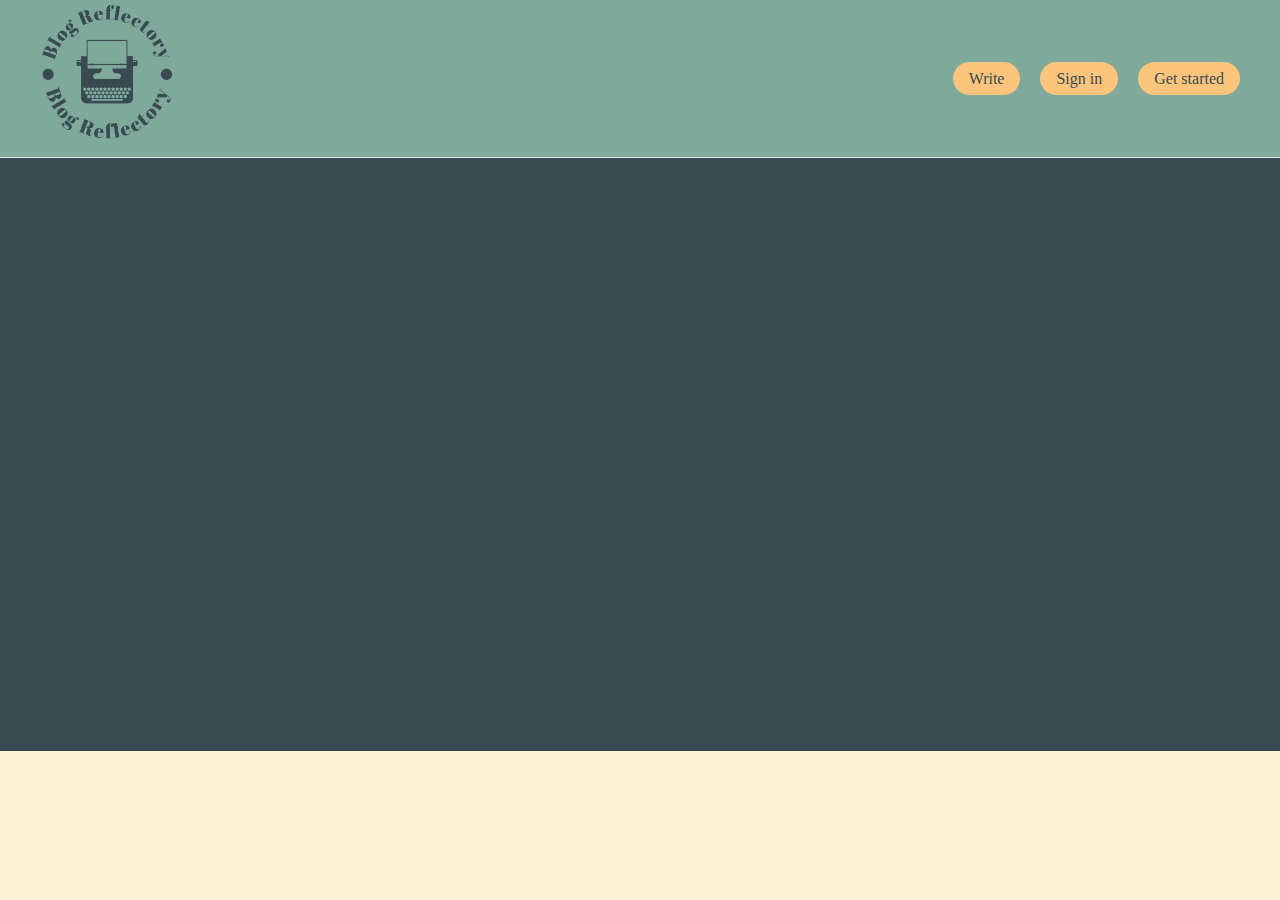
<file: index.html>
<!DOCTYPE html>
<html lang="en">
<head>
    <meta charset="UTF-8">
    <meta name="viewport" content="width=device-width, initial-scale=1.0">
    <title>Blog Reflectory - Landing Page</title>
    <link rel="stylesheet" href="css/landing.css">
</head>
<body>
    <!-- Navbar -->
    <nav class="navbar">
        <div class="logo">
            <a href="index.html">
                <img src="images/logo-.png" alt="Logo">
            </a>
        </div>
        <ul class="nav-links">
            <li><a href="register.html" class="nav-button">Write</a></li>
            <li><a href="login.html" class="nav-button">Sign in</a></li>
            <li><a href="register.html" class="nav-button">Get started</a></li>
        </ul>
        
    </nav>

    <!-- Hero Section -->
    <section class="hero">
        <div class="hero-content">
            <h1>Blog
            Reflectory</h1>
            <p>A Place to Reflect, Write, and Inspire Change Through Words.</p>
            <a href="register.html" class="start-reading-btn">Start reading</a>
        </div>
        <div class="hero-image">
            <img src="images/hero_img.png" alt="Hero Image">
        </div>
    </section>

    <script src="javascript/landing.js"></script>
</body>
</html>
</file>
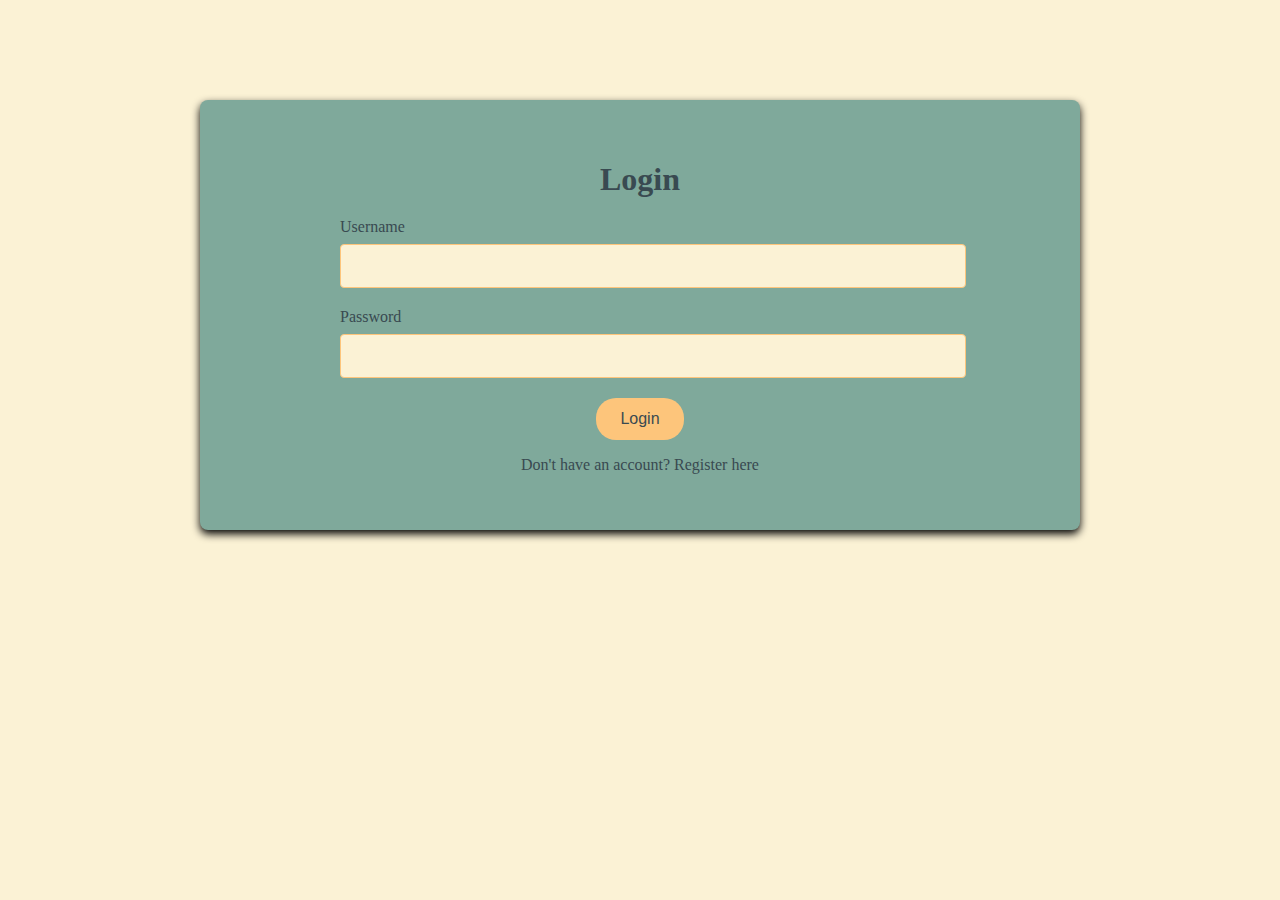
<file: dashboard.html>
<!DOCTYPE html>
<html lang="en">
<head>
    <meta charset="UTF-8">
    <meta name="viewport" content="width=device-width, initial-scale=1.0">
    <title>Dashboard</title>
    <link rel="stylesheet" href="css/dashboard.css">
    <!-- CKEditor 5 -->
    <script src="https://cdn.ckeditor.com/ckeditor5/36.0.1/classic/ckeditor.js" id="ckeditor-script"></script>
</head>
<body>
    <!-- Navbar -->
    <div class="navbar">
        <div class="logo">
            <a href="index.html">
                <img src="images/logo-f.png" alt="Logo">
            </a>
        </div>
        <div class="navbar-right">
            <a href="homePage.html" class="nav-link">Home</a>
            <button class="nav-button" id="createPostButton">Create New Post</button>
            <button class="nav-button logout-button" id="logoutButton">Logout</button>
        </div>
    </div>

    <!-- Content -->
     <div class="big-section">
    <div class="content">
        <h2>Your Blog Posts</h2>
        <div class="posts-grid" id="postsGrid">
            <!-- Posts will be displayed here -->
        </div>
    </div>
    </div>

    <!-- Create Post Modal -->
    <div id="createPostModal" class="modal">
        <div class="modal-content">
            <span class="close">&times;</span>
            <h2>Create New Post</h2>
            <form id="createPostForm">
                <label for="title">Title:</label>
                <input type="text" id="title" name="title" required>

                <label for="subtitle">Subtitle:</label>
                <input type="text" id="subtitle" name="subtitle" required>

                <label for="imageLink">Image Link:</label>
                <input type="text" id="imageLink" name="imageLink">

                <label for="content">Content:</label>
                <textarea id="content" name="content" style="display: none;"></textarea>

                <button type="submit">Submit</button>
                <div class="success-message" id="successMessage">Post created successfully!</div>
            </form>
        </div>
    </div>

    <!-- Script -->
    <script src="javascript/dashboard.js"></script>
</body>
</html>
</file>
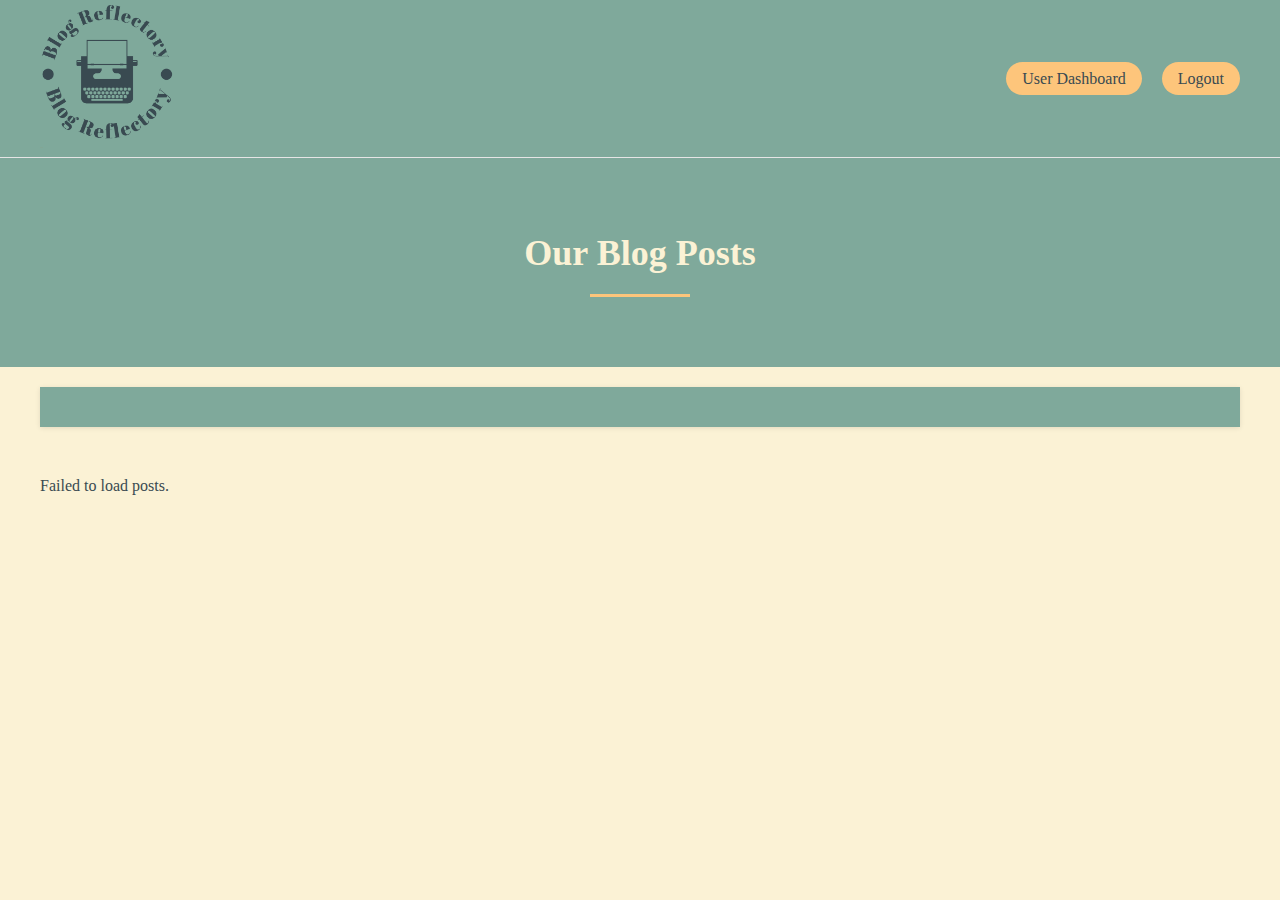
<file: homePage.html>
<!DOCTYPE html>
<html lang="en">
<head>
    <meta charset="UTF-8">
    <meta name="viewport" content="width=device-width, initial-scale=1.0">
    <title>Blog Home</title>
    <link rel="stylesheet" href="css/home.css">
</head>
<body>
    <!-- Navbar -->
    <nav class="navbar">
        <div class="logo">
            <a href="index.html">
                <img src="images/logo-.png" alt="Logo">
            </a>
        </div>
        <ul class="nav-links">
            <li><a href="dashboard.html" class="btn">User Dashboard</a></li>
            <li><a href="#" id="logoutBtn" class="btn">Logout</a></li>
        </ul>
        <div class="hamburger">
            <i class="fas fa-bars"></i> <!-- Font Awesome menu icon -->
        </div>
    </nav>

    <!-- Hero Section -->
    <section class="hero">
        <h1>Our Blog Posts</h1>
        <hr class="divider">
    </section>

    <!-- Featured Post Section -->
     <section class ="posts">
    <section class="featured-post-container" id="featuredPostContainer">
        <!-- Featured post will be dynamically generated here -->
    </section>

    <!-- Posts Section -->
    <section class="posts-container" id="postsContainer">
        <!-- Posts will be dynamically generated here -->
    </section>
</section>

    <script src="javascript/home.js"></script>
</body>
</html>
</file>
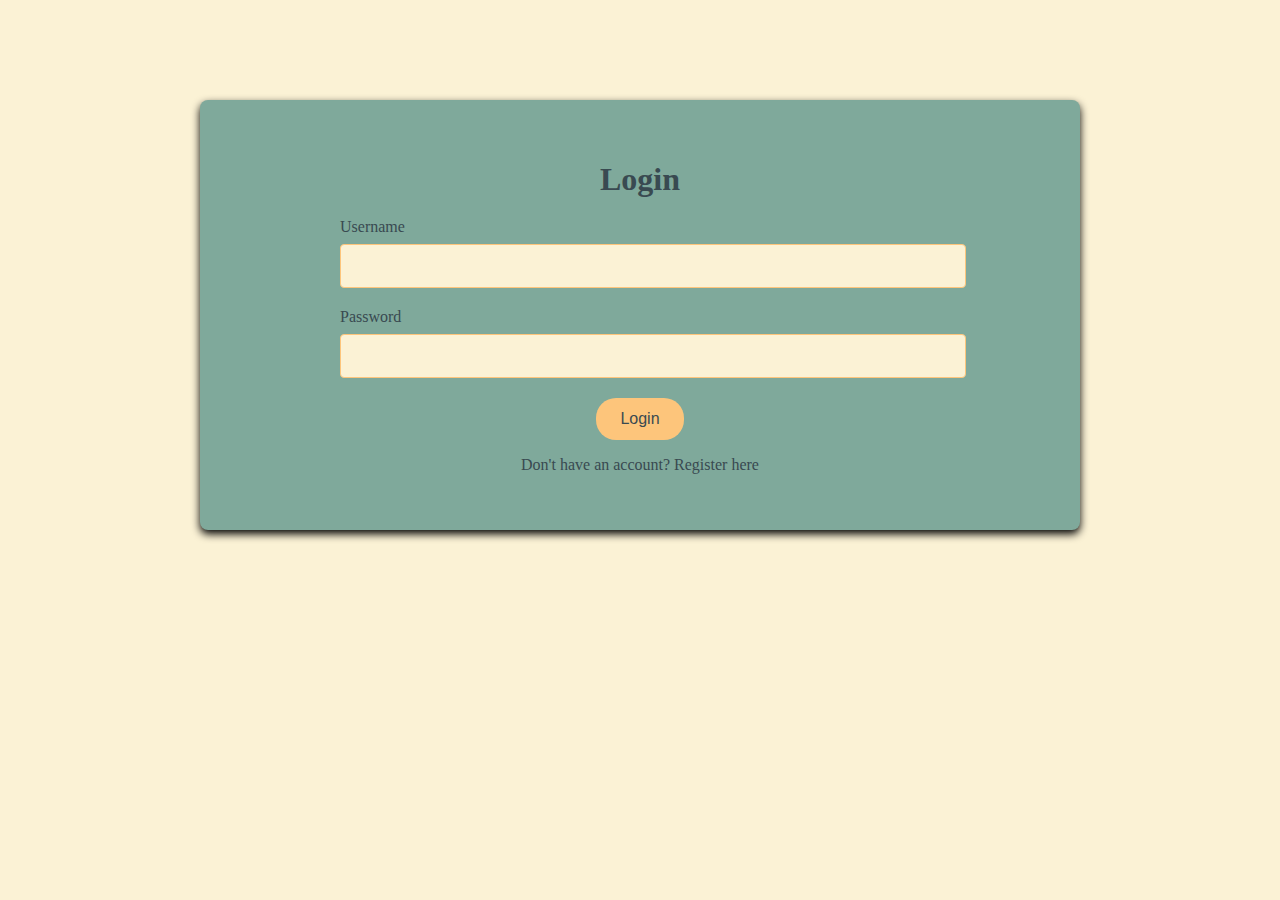
<file: login.html>
<!DOCTYPE html>
<html lang="en">
<head>
    <meta charset="UTF-8">
    <meta name="viewport" content="width=device-width, initial-scale=1.0">
    <title>Blog Reflectory - Login</title>
    <link rel="stylesheet" href="css/login.css">
</head>
<body>
    <div class="container">
        <div class="form-container">
            <h1>Login</h1>
            <form id="login-form">
                <div class="input-group">
                    <label for="username">Username</label>
                    <input type="text" id="username" name="username" required>
                    <small id="usernameError" class="error-message"></small> <!-- Error message for Username -->
                </div>
                <div class="input-group">
                    <label for="password">Password</label>
                    <input type="password" id="password" name="password" required>
                    <small id="passwordError" class="error-message"></small> <!-- Error message for Password -->
                </div>
                <button type="submit" class="glow-on-hover">Login</button>
            </form>
            <p>Don't have an account? <a href="register.html">Register here</a></p>
        </div>
    </div>
    <script src="javascript/login.js"></script>
</body>
</html>
</file>
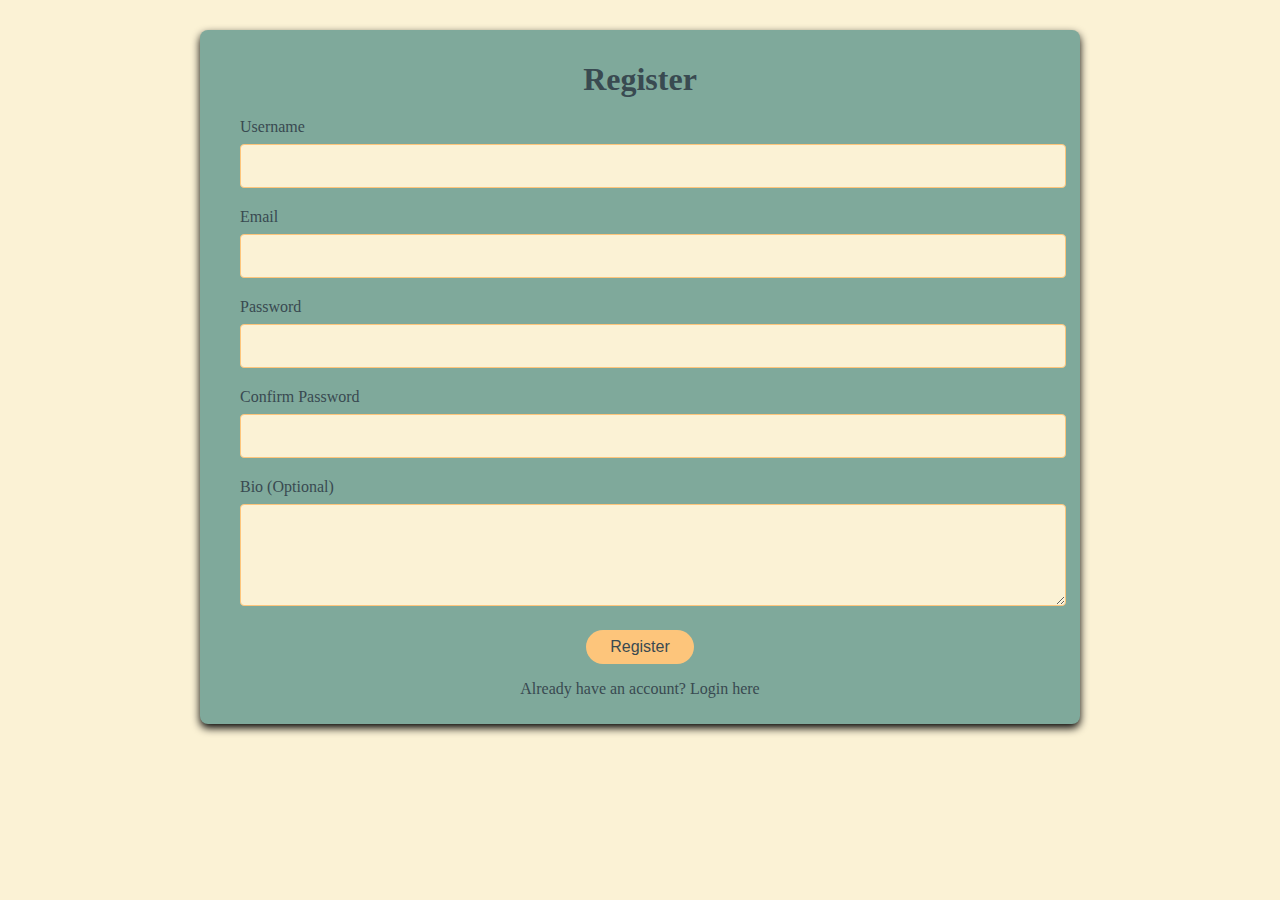
<file: register.html>
<!DOCTYPE html>
<html lang="en">
<head>
    <meta charset="UTF-8">
    <meta name="viewport" content="width=device-width, initial-scale=1.0">
    <title>Blog Reflectory - Register</title>
    <link rel="stylesheet" href="css/register.css">
</head>
<body>
    <div class="container">
        <h1>Register</h1>
        <form id="registerForm">
            <div class="input-group">
                <label for="username">Username</label>
                <input type="text" id="username" name="username" required>
            </div>
            <div class="input-group">
                <label for="email">Email</label>
                <input type="email" id="email" name="email" required>
            </div>
            <div class="input-group">
                <label for="password">Password</label>
                <input type="password" id="password" name="password" required>
            </div>
            <div class="input-group">
                <label for="confirmPassword">Confirm Password</label>
                <input type="password" id="confirmPassword" name="confirmPassword" required>
            </div>
            <div class="input-group">
                <label for="bio">Bio (Optional)</label>
                <textarea id="bio" name="bio" rows="4"></textarea>
            </div>
            <button type="submit" class="glow-button">Register</button>
        </form>
        <p class="login-link">Already have an account? <a href="/login.html">Login here</a></p>
    </div>
    <script src="javascript/register.js"></script>
</body>
</html>
</file>
<file: css/landing.css>
/* General Styles */
body {
    margin: 0;
    padding: 0;
    font-family: 'Georgia', serif;
    background-color: #fbf2d5; /* Use third-color for background */
    color: #394a51; /* Use first-color for text */
}

/* Navbar Styles */
.navbar {
    display: flex;
    justify-content: space-between;
    align-items: center;
    padding: 5px 40px;
    background-color: #7fa99b; /* Use second-color for navbar */
    border-bottom: 1px solid #e5e5e5;
    position: relative;
    z-index: 1000;
}

.logo img {
    height: 143px;
}

.nav-links {
    list-style: none;
    display: flex;
    align-items: center;
}

.nav-links li {
    margin-left: 20px;
}

.nav-links a {
    font-size: 16px;
    font-weight: 500;
    color: #394a51; /* Use first-color for text */
    background-color: #fdc57b; /* Use fourth-color for button background */
    padding: 8px 16px;
    border-radius: 20px;
    text-decoration: none;
    transition: background-color 0.3s, color 0.3s;
}

.nav-links a:hover {
    background-color: #394a51; /* Use first-color for hover background */
    color: #fff; /* White text on hover */
}

/* Hero Section Styles */
.hero {
    display: flex;
    justify-content: space-between;
    align-items: center;
    padding: 60px 40px;
    background-color: #394a51; /* Use first-color for hero background */
    position: relative;
    overflow: hidden;
}

.hero-content {
    max-width: 50%;
    z-index: 1;
    color: #fbf2d5; /* Use third-color for text */
}

.hero-content h1 {
    font-size: 4rem;
    font-weight: 700;
    margin-bottom: px;
    line-height: 1.2;
    opacity: 0;
    animation: fadeInUp 1s forwards;
}

.hero-content p {
    font-size: 1.25rem;
    margin-bottom: 40px;
    opacity: 0;
    animation: fadeInUp 1s 0.5s forwards;
}

.start-reading-btn {
    background-color: #fdc57b; /* Use fourth-color for button background */
    color: #394a51; /* Use first-color for text */
    padding: 14px 28px;
    border-radius: 30px;
    font-size: 18px;
    font-weight: 500;
    opacity: 0;
    animation: fadeInUp 1s 1s forwards;
    text-decoration: none;
    transition: background-color 0.3s, color 0.3s;
}

.start-reading-btn:hover {
    background-color: #394a51; /* Use first-color for hover background */
    color: #fff; /* White text on hover */
}

.hero-image {
    position: relative;
    z-index: 0;
    margin-left: 20px; /* Add margin to avoid overlap */
}

.hero-image img {
    max-width: 100%;
    height: auto;
    padding-top: 20px;
    opacity: 0;
    transform: scale(1.1);
    animation: fadeInZoom 1.5s forwards;
}

/* Animations */
@keyframes fadeInUp {
    from {
        opacity: 0;
        transform: translateY(20px);
    }
    to {
        opacity: 1;
        transform: translateY(0);
    }
}

@keyframes fadeInZoom {
    from {
        opacity: 0;
        transform: scale(1.1);
    }
    to {
        opacity: 1;
        transform: scale(1);
    }
}

/* Media Queries */

/* For tablets and larger phones */
@media (max-width: 768px) {
    body {
        padding: 0 20px;
    }

    .navbar {
        flex-direction: column;
        align-items: center;
        padding: 20px;
    }

    .logo img {
        height: 100px;
    }

    .nav-links {
        flex-direction: column;
        align-items: center;
        margin-top: 20px;
        margin-right: 34px;

    }

    .nav-links li {
        margin: 10px 0;
    }

    .hero {
        flex-direction: column;
        text-align: center;
        padding: 40px 20px;
    }

    .hero-content {
        max-width: 100%;
    }

    .hero-content h1 {
        font-size: 2.5rem;
    }

    .hero-content p {
        font-size: 1rem;
    }

    .start-reading-btn {
        padding: 12px 24px;
        font-size: 16px;
    }

    .hero-image {
        margin-left: 0;
    }
}

/* For small screens and mobile devices */
@media (max-width: 480px) {
    .navbar {
        padding: 0 10px;
    }

    .logo img {
        height: 80px;
    }

    .nav-links {
        margin-top: 10px;
        margin-right: 34px;
    }

    .hero-content h1 {
        font-size: 1.75rem;
    }

    .hero-content p {
        font-size: 0.875rem;
    }

    .start-reading-btn {
        padding: 10px 20px;
        font-size: 14px;
    }
}
</file>
<file: css/dashboard.css>
/* Navbar */
.navbar {
    display: flex;
    justify-content: space-between;
    align-items: center;
    padding: 5px 40px;
    background-color: #394a51; /* Use second-color for navbar */
    border-bottom: 1px solid #e5e5e5;
    position: relative;
    z-index: 1000;
}

.nav-link, .nav-button {
    margin-right: 20px;
    text-decoration: none;
    color: #394a51; /* first-color */
    background-color: #fdc57b; /* fourth-color */
    padding: 8px 16px;
    border-radius: 20px;
    transition: background-color 0.3s, color 0.3s;
    border: none;
    cursor: pointer;
}

.nav-link:hover, .nav-button:hover {
    background-color: #394a51; /* first-color for hover background */
    color: #fff; /* White text on hover */
}

.logout-button {
    margin-right: 0;
}

.logo img {
    height: 143px;
}

.navbar-right {
    list-style: none;
    display: flex;
    align-items: center;
}

.navbar-right .nav-link {
    margin-left: 20px;
}

.navbar-right .nav-link {
    font-size: 16px;
    font-weight: 500;
    color: #394a51; /* Use first-color for text */
    background-color: #fdc57b; /* Use fourth-color for button background */
    padding: 8px 16px;
    border-radius: 20px;
    text-decoration: none;
    transition: background-color 0.3s, color 0.3s;
}

.navbar-right .nav-link:hover {
    background-color: #394a51; /* Use first-color for hover background */
    color: #fff; /* White text on hover */
}

.big-section {
    background-color: #7fa99b;
    min-height: 100vh;
}

/* Content */
.content {
    padding: 20px;
    max-width: 800px;
    margin: 0 auto;
    background-color: #fbf2d5; /* third-color */
}

.content h2 {
    text-align: center;
    margin-bottom: 20px;
    color: #394a51; /* first-color */
}

/* Posts Grid */
.posts-grid {
    display: grid;
    grid-template-columns: repeat(auto-fill, minmax(250px, 1fr));
    gap: 26px;
}

/* Post Card */
.post-card {
    border: 1px solid #7fa99b; /* second-color */
    border-radius: 5px;
    overflow: hidden;
    box-shadow: 0 2px 5px rgba(0, 0, 0, 0.1);
    background-color: #fff;
    transition: transform 0.3s;
}

.post-card:hover {
    transform: translateY(-5px);
}

.post-card img {
    width: 100%;
    height: auto;
}

.post-card h3 {
    padding: 10px 15px;
    margin: 0;
    font-size: 1.25em;
    color: #394a51; /* first-color */
    cursor: pointer;
}

.post-card p {
    padding: 0 15px 10px;
    color: #666;
}

.read-more {
    display: block;
    padding: 10px 15px;
    background-color: #394a51; /* first-color */
    color: #fbf2d5; /* third-color */
    text-align: center;
    text-decoration: none;
    border-bottom-left-radius: 5px;
    border-bottom-right-radius: 5px;
}

/* Modal */
.modal {
    display: none;
    position: fixed;
    z-index: 1;
    left: 0;
    top: 0;
    width: 100%;
    height: 100%;
    overflow: auto;
    background-color: rgba(0, 0, 0, 0.5);
    padding-top: 60px;
}

.modal-content {
    background-color: #fbf2d5; /* third-color */
    margin: 85px auto;
    padding: 15px 40px;
    border: 1px solid #7fa99b; /* second-color */
    width: 80%;
    max-width: 500px;
    border-radius: 10px;
    box-shadow: 0px 2px 10px rgba(0, 0, 0, 0.1);
}

.modal-content h2 {
    color: #394a51; /* first-color */
    margin-bottom: 20px;
    font-size: 24px;
}

.modal-content label {
    display: block;
    margin-bottom: 8px;
    font-weight: bold;
    color: #394a51; /* first-color */
}

.modal-content input, .modal-content textarea {
    width: 100%;
    padding: 10px;
    margin-bottom: 15px;
    border: 1px solid #7fa99b; /* second-color */
    border-radius: 5px;
    background-color: #fff;
    color: #394a51; /* first-color */
}

.modal-content button {
    background-color: #394a51; /* first-color */
    color: #fbf2d5; /* third-color */
    padding: 10px 15px;
    margin-top: 15px;
    border: none;
    border-radius: 5px;
    cursor: pointer;
    font-size: 16px;
    transition: background-color 0.3s, color 0.3s;
}

.modal-content button:hover {
    background-color: #7fa99b; /* second-color */
    color: #394a51; /* first-color */
}

.close {
    font-size: 28px;
    font-weight: bold;
    position: absolute;
    top: 10px;
    right: 20px;
    cursor: pointer;
    transition: color 0.3s;
}

/* Success Message */
.success-message {
    display: none;
    color: #394a51; /* first-color */
    margin-top: 10px;
}

/* Blur Effect */
.blur {
    filter: blur(5px);
}

/* Responsive Design */
@media (max-width: 1024px) {
    .navbar {
        padding: 5px 20px;
    }

    .logo img {
        height: 100px;
    }

    .navbar-right {
        flex-direction: column;
        align-items: flex-start;
    }

    .navbar-right .nav-link, .navbar-right .nav-button {
        margin-right: 0;
        margin-bottom: 10px;
    }

    .navbar-right .nav-link {
        margin-left: 0;
    }
}

@media (max-width: 768px) {
    .navbar {
        padding: 5px 10px;
    }

    .logo img {
        height: 80px;
    }

    .modal-content {
        padding: 15px;
        width: 90%;
    }

    .content {
        padding: 15px;
    }
}

@media (max-width: 480px) {
    .navbar {
        flex-direction: column;
        align-items: center;
        padding: 5px;
    }

    .logo img {
        height: 60px;
    }

    .navbar-right {
        flex-direction: column;
        align-items: center;
    }

    .navbar-right .nav-link, .navbar-right .nav-button {
        margin-bottom: 10px;
    }

    .modal-content {
        padding: 10px;
        width: 95%;
    }

    .content {
        padding: 10px;
        max-width: 100%;
    }

    .post-card h3 {
        font-size: 1em;
    }
}
</file>
<file: css/home.css>
/* General Styles */
body {
    margin: 0;
    padding: 0;
    font-family: 'Georgia', serif;
    background-color: #fbf2d5; /* Use third-color for background */
    color: #394a51; /* Use first-color for text */
}

/* Navbar Styles */
.navbar {
    display: flex;
    justify-content: space-between;
    align-items: center;
    padding: 5px 40px;
    background-color: #7fa99b; /* Use second-color for navbar */
    border-bottom: 1px solid #e5e5e5;
    position: relative;
    z-index: 1000;
}

.logo img {
    height: 143px;
}

.nav-links {
    list-style: none;
    display: flex;
    align-items: center;
}

.nav-links li {
    margin-left: 20px;
}

.nav-links a {
    font-size: 16px;
    font-weight: 500;
    color: #394a51; /* Use first-color for text */
    background-color: #fdc57b; /* Use fourth-color for button background */
    padding: 8px 16px;
    border-radius: 20px;
    text-decoration: none;
    transition: background-color 0.3s, color 0.3s;
}

.nav-links a:hover {
    background-color: #394a51; /* Use first-color for hover background */
    color: #fff; /* White text on hover */
}
/* Hamburger Menu */
.hamburger {
    display: none;
    cursor: pointer;
    font-size: 24px;
    color: #fbf2d5; /* Use third-color for icon */
}

.hamburger i {
    margin: 0;
    transition: color 0.3s ease;
}

.navbar.responsive .hamburger i {
    color: #394a51; /* Use first-color for icon in responsive mode */
    opacity: 0.8;
}

.navbar.responsive .nav-links {
    display: none;
    position: absolute;
    top: 60px;
    left: 0;
    width: 100%;
    background-color: #7fa99b; /* Use second-color for dropdown background */
    flex-direction: column;
    align-items: center;
    box-shadow: 0px 4px 10px rgba(0, 0, 0, 0.1);
    
}

.navbar.responsive .nav-links.active {
    display: flex;
}

.navbar.responsive .hamburger {
    display: flex;
    flex-direction: column;
    justify-content: center;
    align-items: center;
}



/* Hero Section */
.hero {
    text-align: center;
    padding: 50px 20px;
    background-color: #7fa99b; /* Use first-color for hero background */
    margin-bottom: 20px;
    /* border: 1px solid #394a51; Use first-color for border */
}

.hero h1 {
    font-size: 36px;
    margin-bottom: 10px;
    color: #fbf2d5; /* Use third-color for hero text */
}

.hero .divider {
    width: 100px;
    height: 3px;
    margin: 20px auto;
    background-color: #fdc57b; /* Use fourth-color for divider */
    border: none;
}

.posts{
    padding: 0 40px 0 40px;
}
/* Featured Post Section */
.featured-post-container {
    display: flex;
    align-items: center;
    padding: 20px;
    background-color: #7fa99b; /* Use second-color for background */
    margin-bottom: 30px;
    box-shadow: 0px 1px 5px rgba(0, 0, 0, 0.1);
}

.featured-post-card {
    display: flex;
    gap: 20px;
    max-width: 100%;
    margin: 0 auto;
}

.featured-post-image {
    width: 50%;
    height: auto;
    object-fit: cover;
    border-radius: 8px;
}

.featured-content-wrapper {
    flex: 1;
    padding: 20px;
}

.featured-content-wrapper h2 {
    font-size: 28px;
    margin-bottom: 10px;
    color: #fbf2d5; /* Use third-color for heading text */
    cursor: pointer;
}

.featured-content-wrapper p {
    margin-bottom: 15px;
    font-size: 16px;
    color: #f2f2f2; /* Use a lighter color for paragraph text */
}

.featured-content-wrapper .read-more {
    font-weight: bold;
    color: #fdc57b; /* Use fourth-color for read more links */
}

.author-name {
    font-size: 14px;
    color: #fff;
    font-weight: 900;
    margin-top: 10px;
}

/* Posts Section */
.posts-container {
    display: grid;
    grid-template-columns: repeat(auto-fill, minmax(300px, 1fr));
    gap: 30px;
    padding: 20px 0;
}

.post-card h3{
    color: #fbf2d5; /* Use third-color for post titles */
    cursor: pointer;
}
.post-card {
    background-color: #7fa99b; /* Use second-color for post card background */
    padding: 20px;
    box-shadow: 0px 1px 5px rgba(0, 0, 0, 0.1);
    border-radius: 8px;
    transition: transform 0.2s ease;
}

.post-card:hover {
    transform: translateY(-5px);
}

.post-image {
    width: 100%;
    height: 180px;
    object-fit: cover;
    border-radius: 8px;
    margin-bottom: 15px;
}

.post-title {
    font-size: 22px;
    margin-bottom: 10px;
    color: #fbf2d5; /* Use third-color for post titles */
    cursor: pointer;
}

.post-subtitle, .post-body {
    margin-bottom: 15px;
    font-size: 16px;
    color: #f2f2f2; /* Use a lighter color for post subtitle and body text */
}

/* Responsive Styles */
@media (max-width: 1200px) {
    .container {
        max-width: 95%;
    }
}

@media (max-width: 768px) {
    body {
        padding: 0 20px;
    }

    .navbar {
        flex-direction: column;
        align-items: center;
        padding: 20px;
    }

    .logo img {
        height: 100px;
        align-self: center;
    }

    .nav-links {
        flex-direction: column;
        align-items: center;
        margin-top: 20px;
    }

    .nav-links li {
        margin: 10px 0;
    }
    .hero {
        padding: 30px 15px;
    }

    .featured-post-card {
        flex-direction: column;
    }

    .featured-post-image {
        width: 100%;
    }

    .featured-content-wrapper p {
        font-size: 20px;
    }
    .posts-container {
        grid-template-columns: 1fr;
    }

    /* .post-card {
        padding: 15px;
    } */
}

@media (max-width: 480px) {
    .navbar {
        padding: 0 10px;
    }
    .posts{
        padding: 0;
    }
    .logo img {
        height: 80px;
        align-self: center;

    }
    .navbar .hamburger {
        display: flex;
    }

    .nav-links {
        margin-top: 10px;
    }
    body {
        padding: 0 10px;
    }

    .hero h1 {
        font-size: 28px;
    }

    .featured-content-wrapper h2 {
        font-size: 20px;
    }
    .featured-content-wrapper p {
        font-size: 14px;
    }

    .post-title {
        font-size: 20px;
    }
}
</file>
<file: css/login.css>
/* General Styles */
body {
    margin: 0;
    padding: 0;
    padding-top: 100px;
    font-family: 'Georgia', serif;
    background-color: #fbf2d5; /* Use third-color for background */
    color: #394a51; /* Use first-color for text */
}

.container {
    max-width: 800px;
    margin: 0 auto;
    padding: 40px;
    background-color: #7fa99b; /* Use second-color for container background */
    border-radius: 8px;
    box-shadow: 0 4px 8px rgba(0, 0.7, 0, 1);
}

.form-container {
    max-width: 600px;

    margin: 0 auto;
}

h1 {
    color: #394a51; /* Use first-color for headings */
    margin-bottom: 20px;
    font-size: 2rem;
    text-align: center;
}

/* Input Groups */
.input-group {
    margin-bottom: 20px;
}

.input-group label {
    display: block;
    font-size: 1rem;
    color: #394a51; /* Use first-color for labels */
    margin-bottom: 8px;
}

.input-group input {
    width: 100%;
    padding: 12px;
    border: 1px solid #fdc57b; /* Use fourth-color for borders */
    border-radius: 4px;
    font-size: 1rem;
    color: #394a51; /* Use first-color for text */
    background-color: #fbf2d5; /* Use third-color for input background */
}

.input-group input:focus {
    border-color: #7fa99b; /* Use second-color for focus border */
    outline: none;
}

.error-message {
    color: #e74c3c; /* Red color for error messages */
    font-size: 0.875rem;
    display: block;
    margin-top: 4px;
}

/* Buttons */
.glow-on-hover {
    background-color: #fdc57b; /* Use fourth-color for button background */
    color: #394a51; /* Use first-color for text */
    padding: 12px 24px;
    border-radius: 20px;
    font-size: 1rem;
    font-weight: 500;
    border: none;
    cursor: pointer;
    transition: all 0.3s ease;
    display: block;
    margin: 0 auto;
}

.glow-on-hover:hover {
    background-color: #394a51; /* Use first-color for hover background */
    color: #fff; /* White text on hover */
}

/* Links */
p {
    text-align: center;
}

p a {
    color: #394a51; /* Use second-color for links */
    text-decoration: none;
}

p a:hover {
    text-decoration: underline;
}

/* Media Queries */

/* For tablets and larger phones */
@media (max-width: 768px) {

    h1 {
        font-size: 1.5rem;
    }

    .input-group input {
        padding: 10px;
    }

    .glow-on-hover {
        padding: 10px 20px;
        font-size: 0.875rem;
    }
}

/* For small screens and mobile devices */
@media (max-width: 480px) {


    h1 {
        font-size: 1.25rem;
    }

    .input-group input {
        padding: 8px;
    }

    .glow-on-hover {
        padding: 8px 16px;
        font-size: 0.75rem;
    }
}
</file>
<file: css/register.css>
/* General Styles */
body {
    margin: 0;
    padding: 30px 0;
    font-family: 'Georgia', serif;
    background-color: #fbf2d5; /* Use third-color for background */
    color: #394a51; /* Use first-color for text */
}

.container {
    max-width: 800px;
    margin: 0 auto;
    padding: 10px 40px;
    background-color: #7fa99b; /* Use second-color for container background */
    border-radius: 8px;
    box-shadow: 0 4px 8px rgba(0, 0.7, 0, 1);
}
h1 {
    color: #394a51; /* Use first-color for headings */
    margin-bottom: 20px;
    font-size: 2rem;
    text-align: center;
}

/* Input Groups */
.input-group {
    margin-bottom: 20px;
}

.input-group label {
    display: block;
    font-size: 1rem;
    color: #394a51; /* Use first-color for labels */
    margin-bottom: 8px;
}

.input-group input,
.input-group textarea {
    width: 100%;
    padding: 12px;
    border: 1px solid #fdc57b; /* Use fourth-color for borders */
    border-radius: 4px;
    font-size: 1rem;
    color: #394a51; /* Use first-color for text */
    background-color: #fbf2d5; /* Use third-color for input background */
}

.input-group input:focus,
.input-group textarea:focus {
    border-color: #7fa99b; /* Use second-color for focus border */
    outline: none;
}

/* Buttons */
.glow-button {
    background-color: #fdc57b; /* Use fourth-color for button background */
    color: #394a51; /* Use first-color for text */
    padding: 8px 24px;
    border-radius: 20px;
    font-size: 1rem;
    font-weight: 500;
    border: none;
    cursor: pointer;
    transition: all 0.3s ease;
    display: block;
    margin: 0 auto;
}

.glow-button:hover {
    background-color: #394a51; /* Use first-color for hover background */
    color: #fff; /* White text on hover */
}

/* Links */
.login-link {
    text-align: center;
}

.login-link a {
    color: #394a51; /* Use second-color for links */
    text-decoration: none;
}

.login-link a:hover {
    text-decoration: underline;
}

/* Media Queries */

/* For tablets and larger phones */
@media (max-width: 768px) {
    h1 {
        font-size: 1.5rem;
    }

    .input-group input,
    .input-group textarea {
        padding: 10px;
    }

    .glow-button {
        padding: 10px 20px;
        font-size: 0.875rem;
    }
}

/* For small screens and mobile devices */
@media (max-width: 480px) {


    h1 {
        font-size: 1.25rem;
    }

    .input-group input,
    .input-group textarea {
        padding: 8px;
    }

    .glow-button {
        padding: 8px 16px;
        font-size: 0.75rem;
    }
}
</file>
